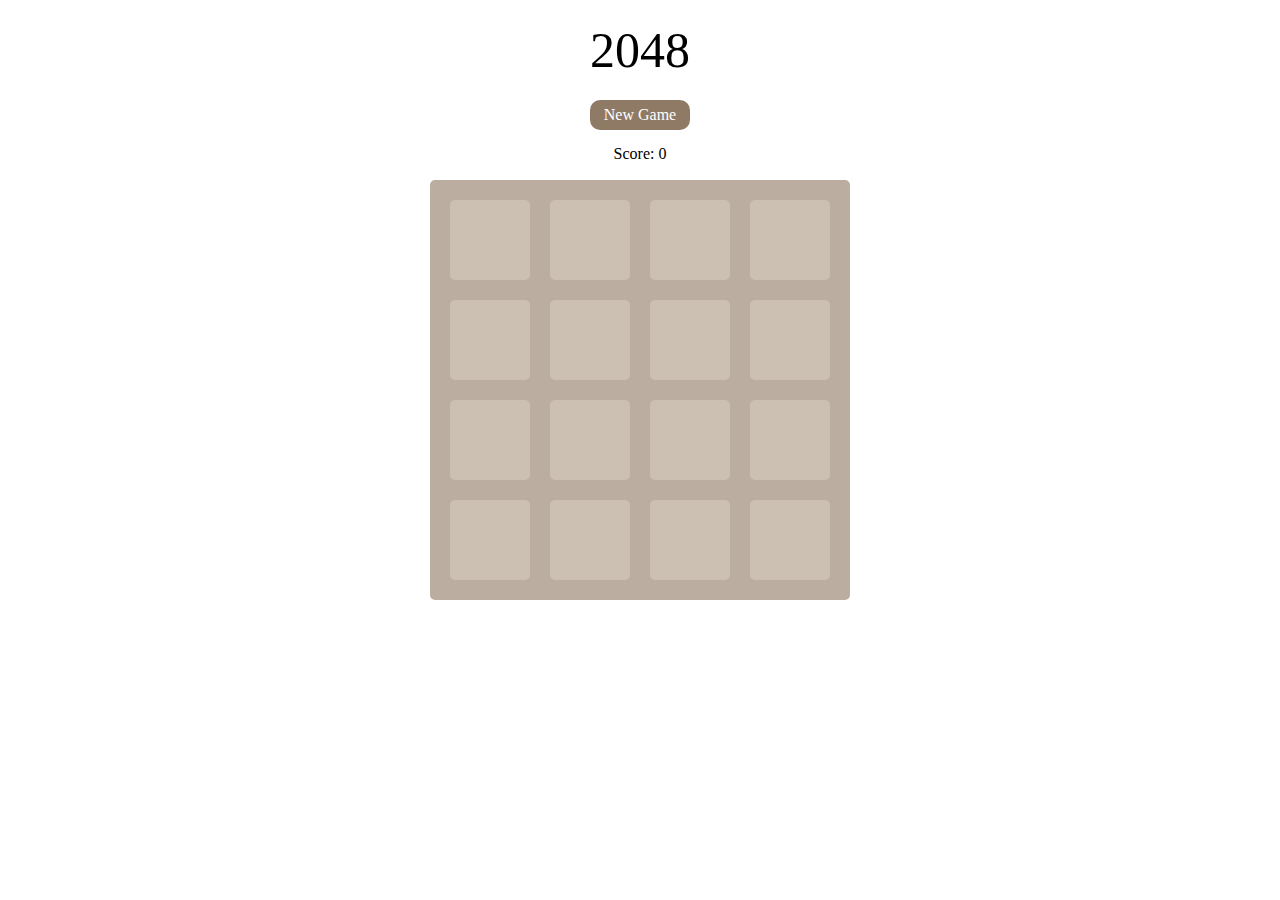
<file: 2048/2048.html>
<!doctype html>
<html>
	<head>
		<link href="css/2048.css" type="text/css" rel="stylesheet" />
		<meta http-equiv="Content-Type" content="text/html;charset=UTF-8" />
		<title>2048</title>
	</head>
	<body>
		<header>
			<div id="title">2048</div>
			<div class="button">New Game</div>
			<div id="scoreDiv">Score: <span id="scoreSpan">0<span></div>
		</header>
		<article id="container">
			<div class="box"></div>
			<div class="box"></div>
			<div class="box"></div>
			<div class="box"></div>
			<div class="box"></div>
			<div class="box"></div>
			<div class="box"></div>
			<div class="box"></div>
			<div class="box"></div>
			<div class="box"></div>
			<div class="box"></div>
			<div class="box"></div>
			<div class="box"></div>
			<div class="box"></div>
			<div class="box"></div>
			<div class="box"></div>
		</article>
	</body>
	<script src="js/jquery-1.8.2.min.js"></script>
	<script src="js/2048.js"></script>
</html>
</file>
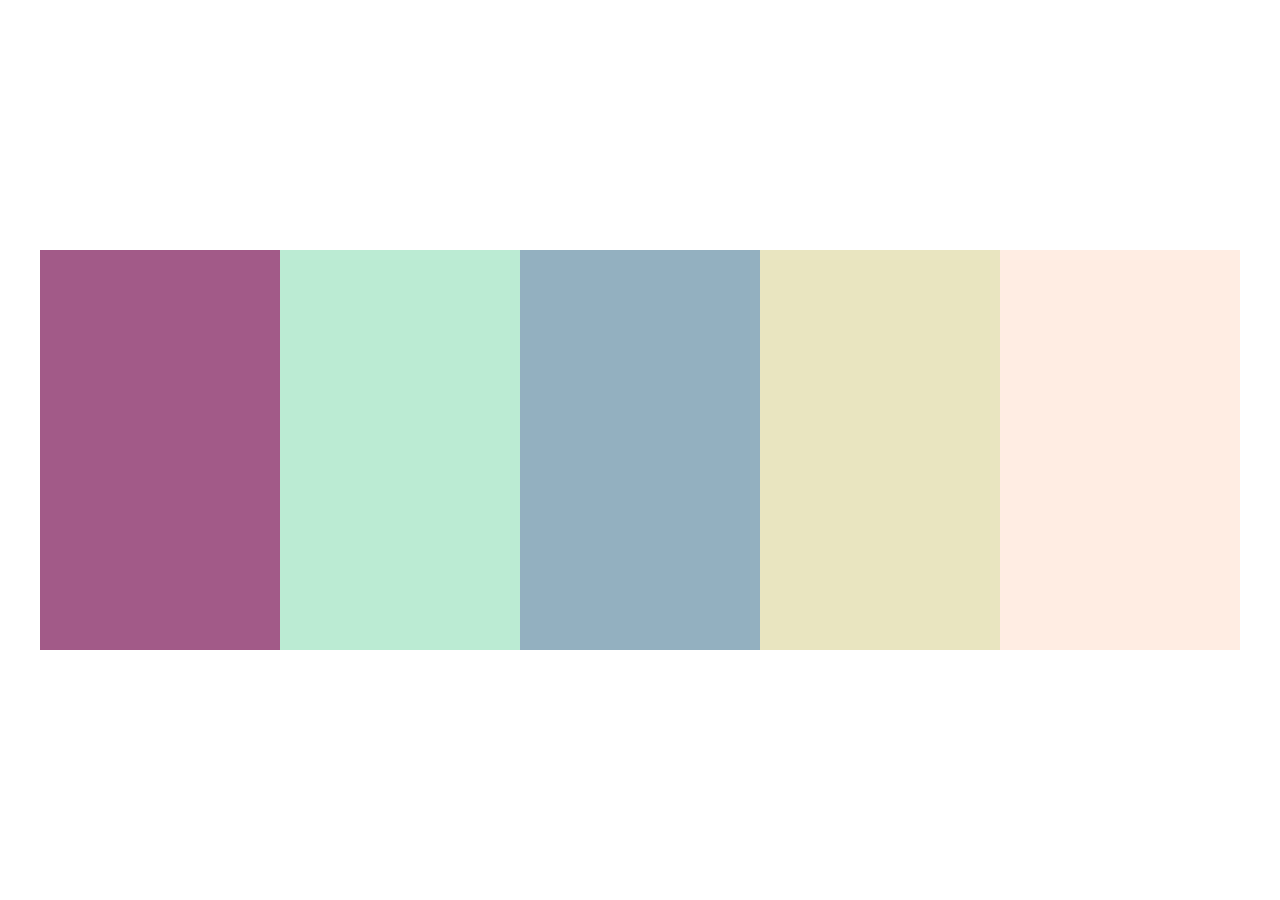
<file: accordion/accordion.html>
<!doctype html>
<html>
	<head>
		<link href="css/accordion.css" type="text/css" rel="stylesheet" />
		<meta http-equiv="Content-Type" content="text/html;charset=UTF-8" />
		<title>手风琴</title>
	</head>
	<body>
		<div id="box">
			<div class="img" id="img1"><img src="images/img1.png"></div>
			<div class="img" id="img2"><img src="images/img2.png"></div>
			<div class="img" id="img3"><img src="images/img3.png"></div>
			<div class="img" id="img4"><img src="images/img4.png"></div>
			<div class="img" id="img5"><img src="images/img5.png"></div>
		</div>
	</body>
	<script src="js/jquery-1.8.2.min.js"></script>
	<script src="js/accordion.js"></script>
</html>
</file>
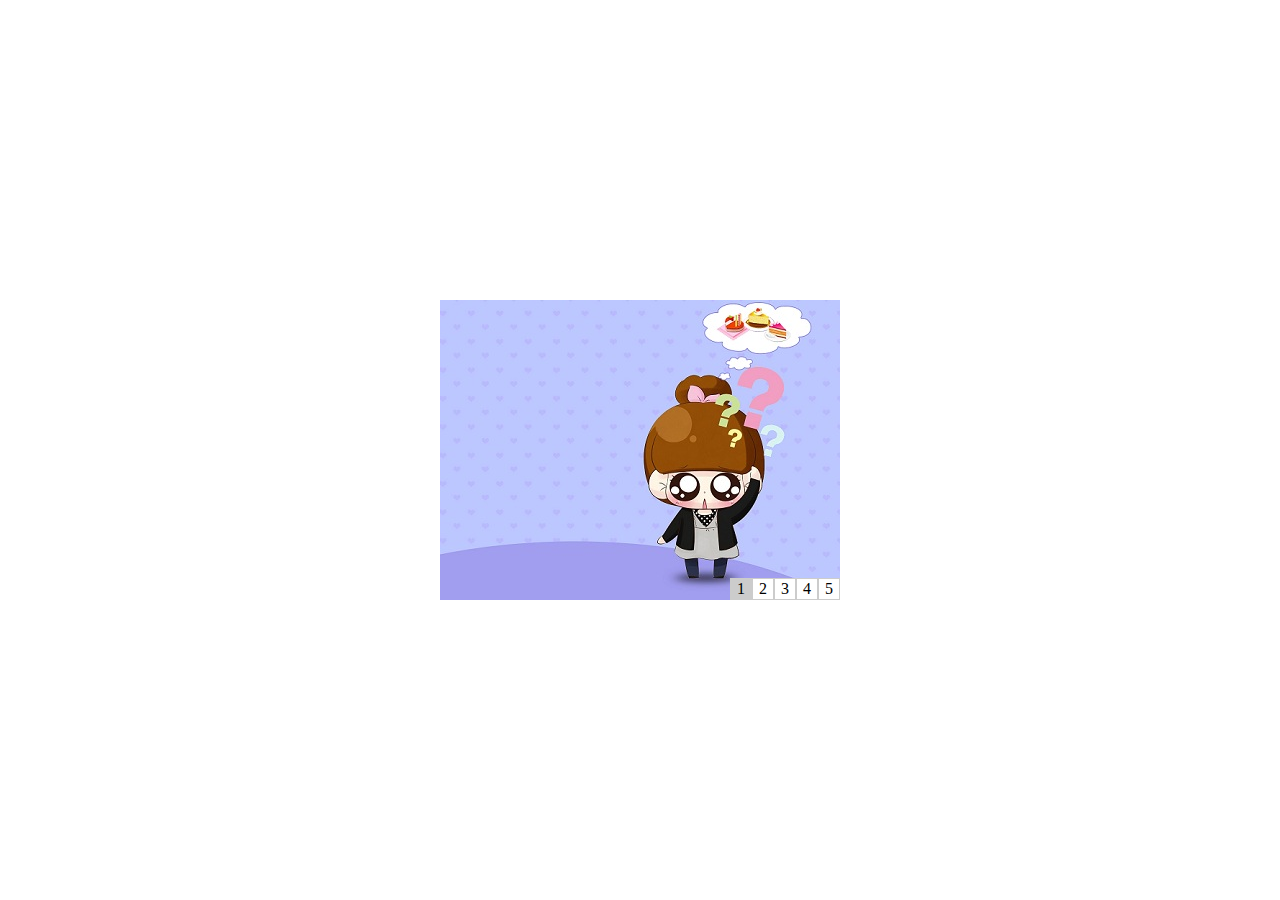
<file: carousel/carousel.html>
<!doctype html>
<html>
	<head>
		<link href="css/carousel.css" type="text/css" rel="stylesheet" />
		<meta http-equiv="Content-Type" content="text/html;charset=UTF-8" />
		<title>轮播</title>
	</head>
	<body>
		<div id="container">
				<ul>
					<li><img src="images/img1.png"></li>
					<li><img src="images/img2.png"></li>
					<li><img src="images/img3.png"></li>
					<li><img src="images/img4.png"></li>
					<li><img src="images/img5.png"></li>
				</ul>
				<ol></ol>
				<div id="arrow">
					<span id="left">&lt;</span>
					<span id="right">&gt;</span>
				</div>
		</div>
		<script src="js/carousel.js"></script>
	</body>
</html>
</file>
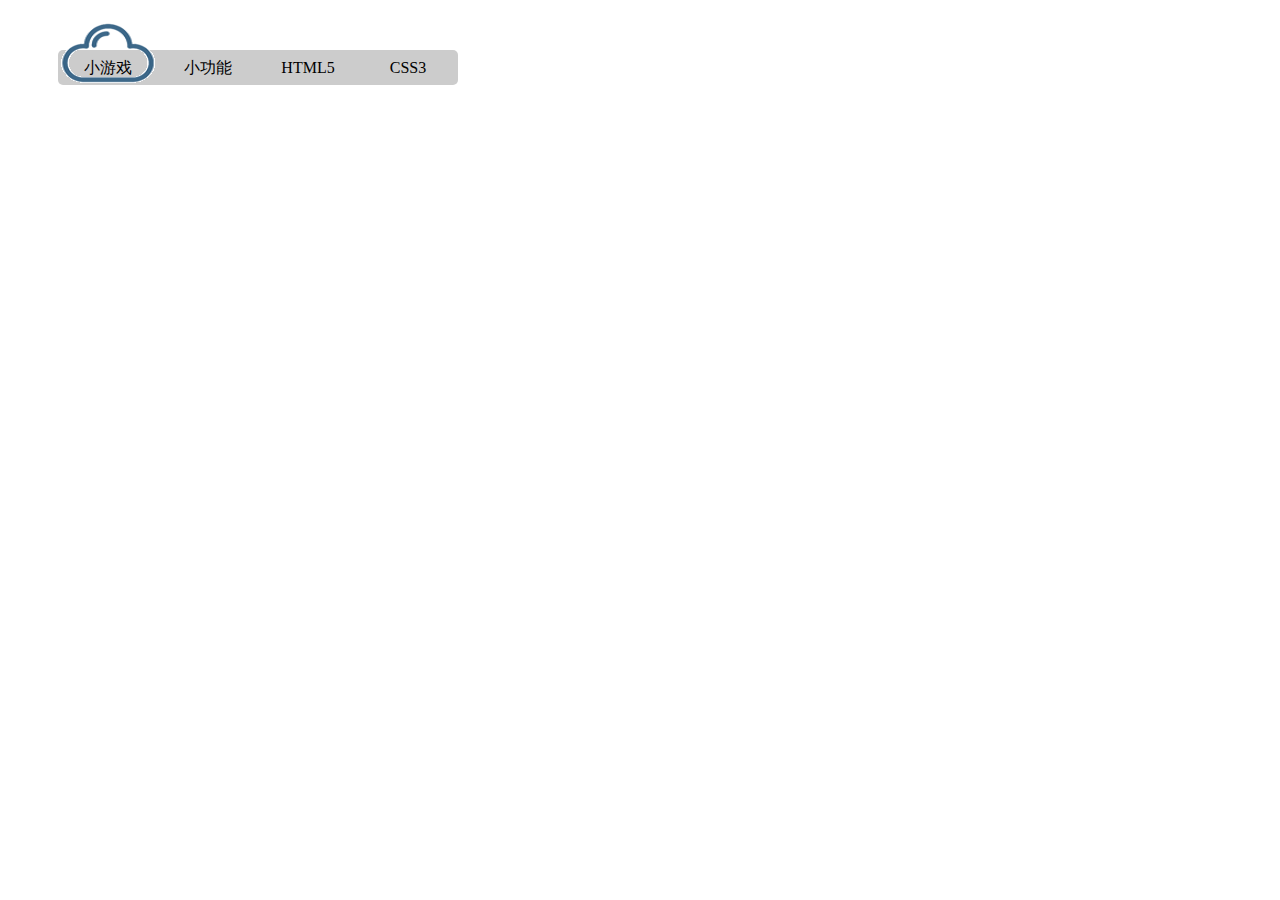
<file: cloud/cloud.html>
<!doctype html>
<html>
	<head>
		<link href="css/cloud.css" type="text/css" rel="stylesheet" />
		<meta http-equiv="Content-Type" content="text/html;charset=UTF-8" />
		<title>筋斗云</title>
	</head>
	<body>
		<nav id="nav">
			<div id="cloud"></div>
			<ul>
				<li>小游戏</li>
				<li>小功能</li>
				<li>HTML5</li>
				<li>CSS3</li>
			</ul>
		</nav>
	</body>
	<script src="js/cloud.js"></script>
</html>
</file>
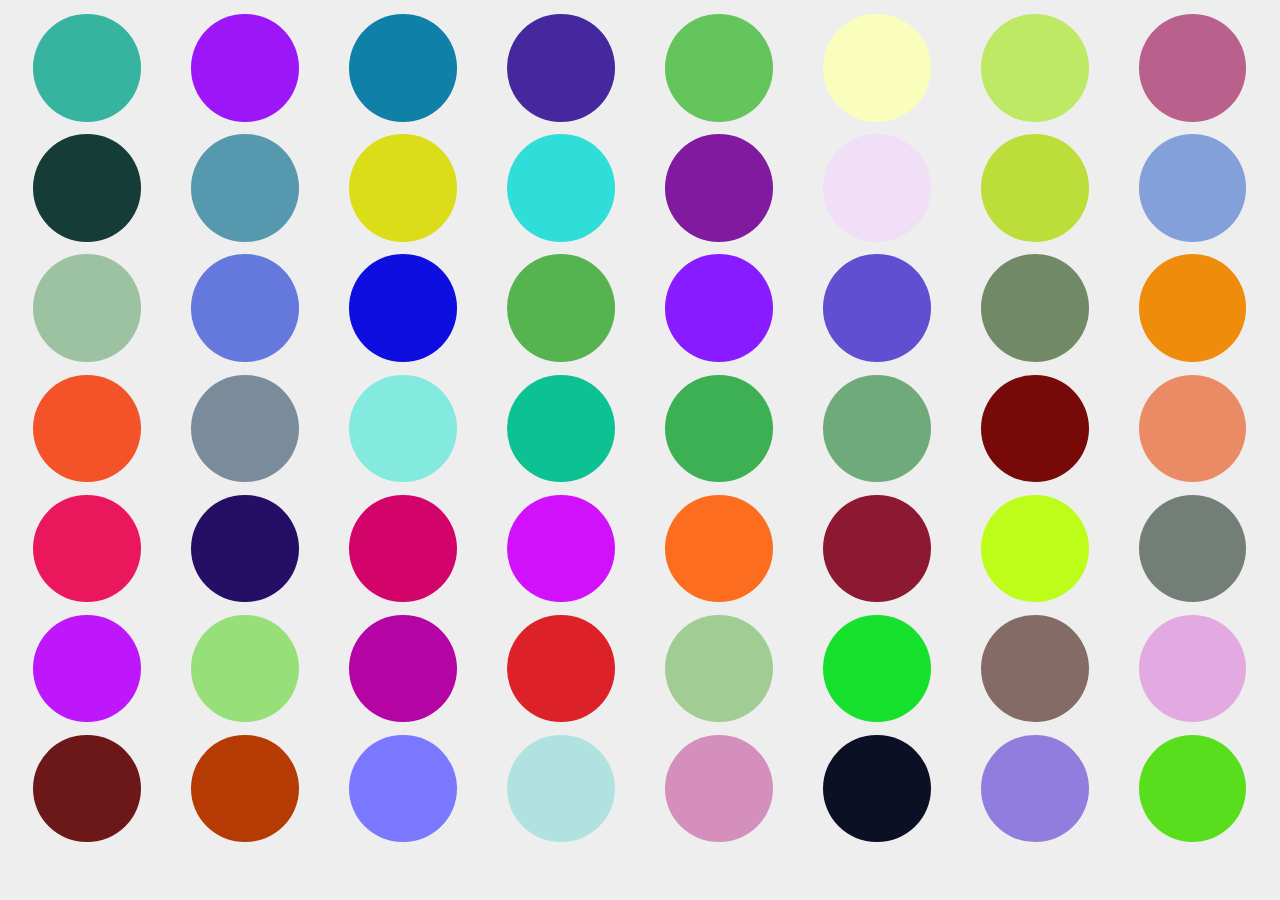
<file: colorful/colorful.html>
<!doctype html>
<html>
	<head>
		<link href="css/colorful.css" type="text/css" rel="stylesheet" />
		<meta http-equiv="Content-Type" content="text/html;charset=UTF-8" />
		<title>五彩缤纷的世界</title>
	</head>
	<body>
		<div class="circle"></div>
		<div class="circle"></div>
		<div class="circle"></div>
		<div class="circle"></div>
		<div class="circle"></div>
		<div class="circle"></div>
		<div class="circle"></div>
		<div class="circle"></div>
		<div class="circle"></div>
		<div class="circle"></div>
		<div class="circle"></div>
		<div class="circle"></div>
		<div class="circle"></div>
		<div class="circle"></div>
		<div class="circle"></div>
		<div class="circle"></div>
		<div class="circle"></div>
		<div class="circle"></div>
		<div class="circle"></div>
		<div class="circle"></div>
		<div class="circle"></div>
		<div class="circle"></div>
		<div class="circle"></div>
		<div class="circle"></div>
		<div class="circle"></div>
		<div class="circle"></div>
		<div class="circle"></div>
		<div class="circle"></div>
		<div class="circle"></div>
		<div class="circle"></div>
		<div class="circle"></div>
		<div class="circle"></div>
		<div class="circle"></div>
		<div class="circle"></div>
		<div class="circle"></div>
		<div class="circle"></div>
		<div class="circle"></div>
		<div class="circle"></div>
		<div class="circle"></div>
		<div class="circle"></div>
		<div class="circle"></div>
		<div class="circle"></div>
		<div class="circle"></div>
		<div class="circle"></div>
		<div class="circle"></div>
		<div class="circle"></div>
		<div class="circle"></div>
		<div class="circle"></div>
		<div class="circle"></div>
		<div class="circle"></div>
		<div class="circle"></div>
		<div class="circle"></div>
		<div class="circle"></div>
		<div class="circle"></div>
		<div class="circle"></div>
		<div class="circle"></div>
		<div class="clear"></div>
	</body>
	<script src="js/colorful.js"></script>
</html>
</file>
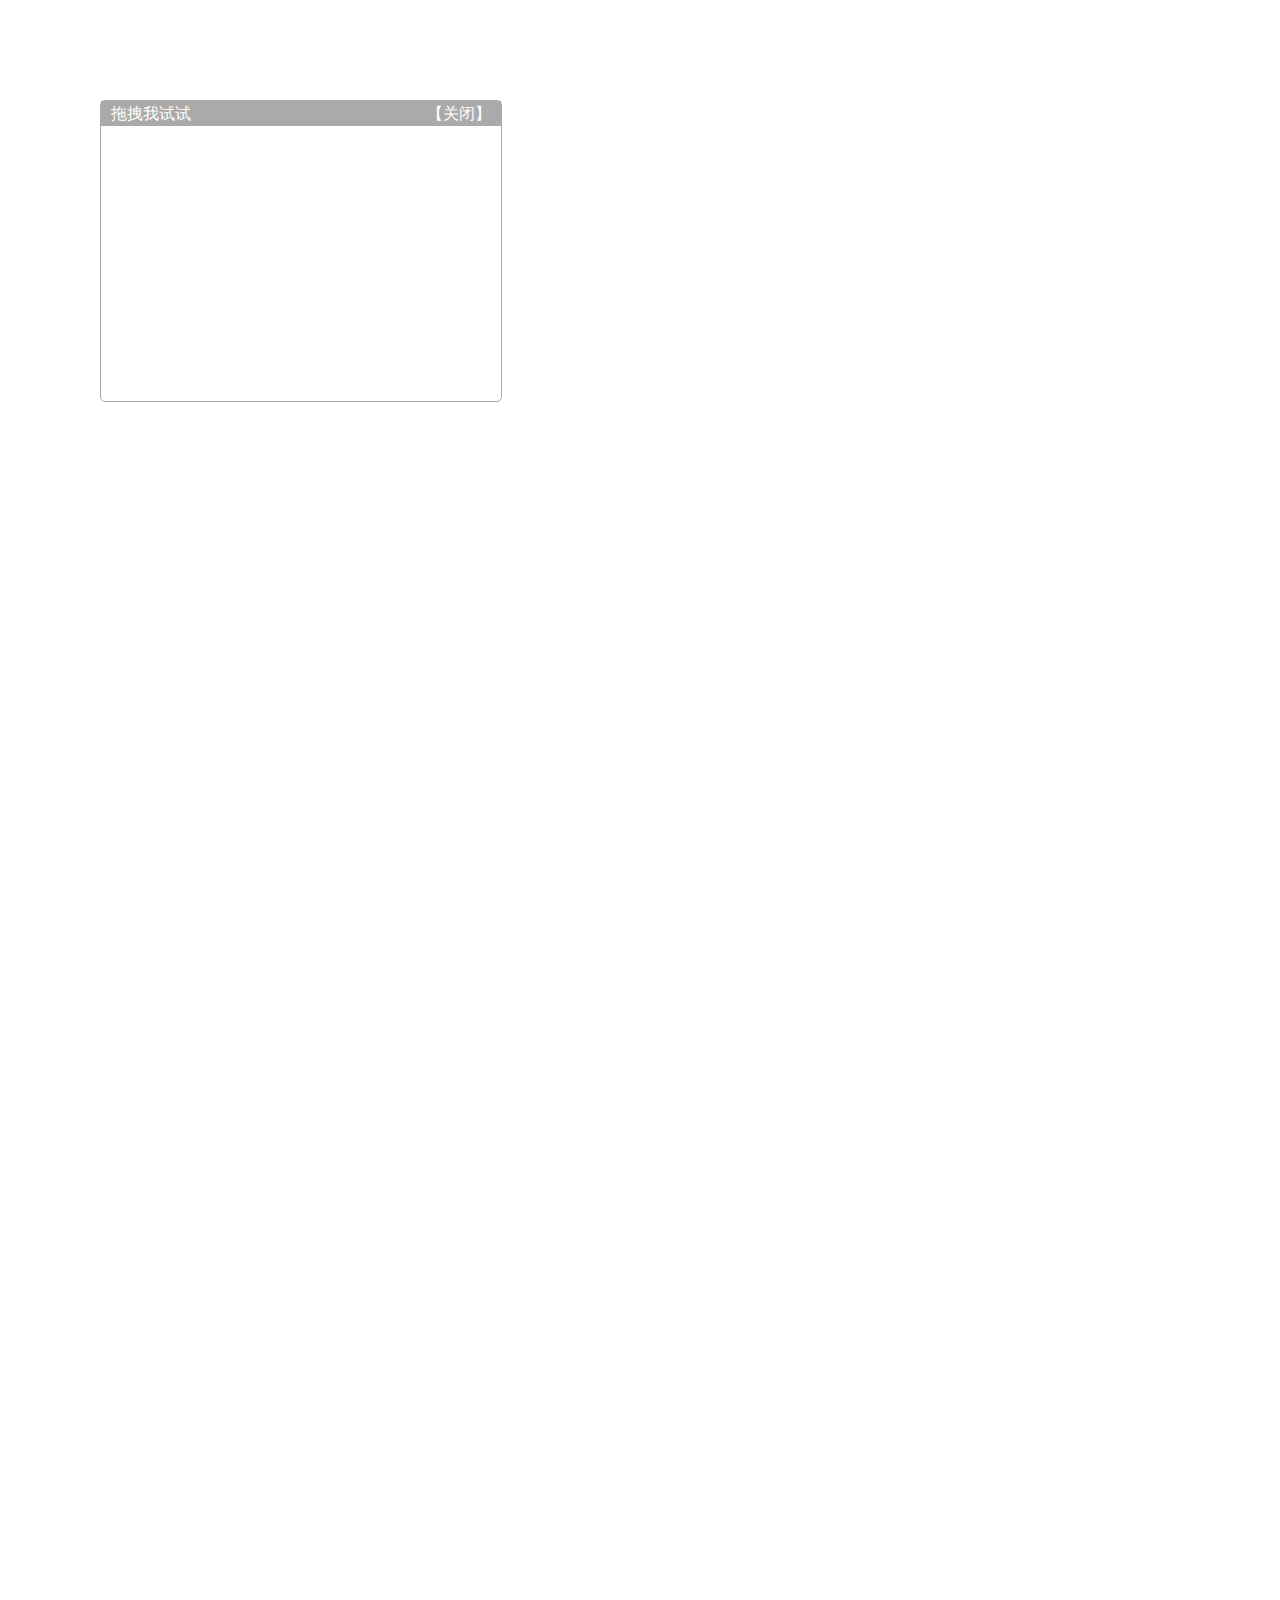
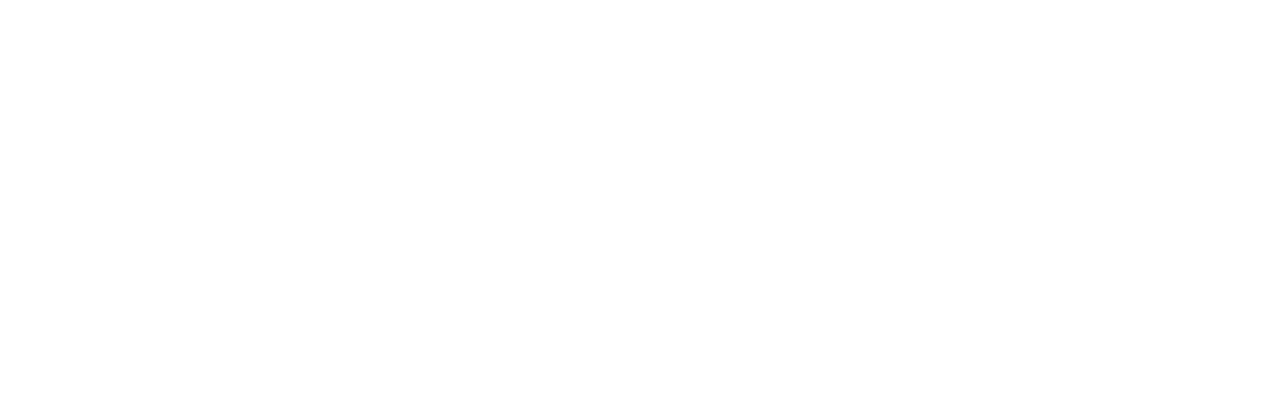
<file: drafting/drafting.html>
<!doctype html>
<html>
	<head>
		<link href="css/drafting.css" type="text/css" rel="stylesheet" />
		<meta http-equiv="Content-Type" content="text/html;charset=UTF-8" />
		<title>拖拽</title>
	</head>
	<body>
		<div id="box">
			<div id="title">
				<span>拖拽我试试</span>
				<span>【关闭】</span>
			</div>
		</div>
		<div id="out"></div>
	</body>
	<script src="js/jquery-1.8.2.min.js"></script>
	<script src="js/drafting.js"></script>
</html>
</file>
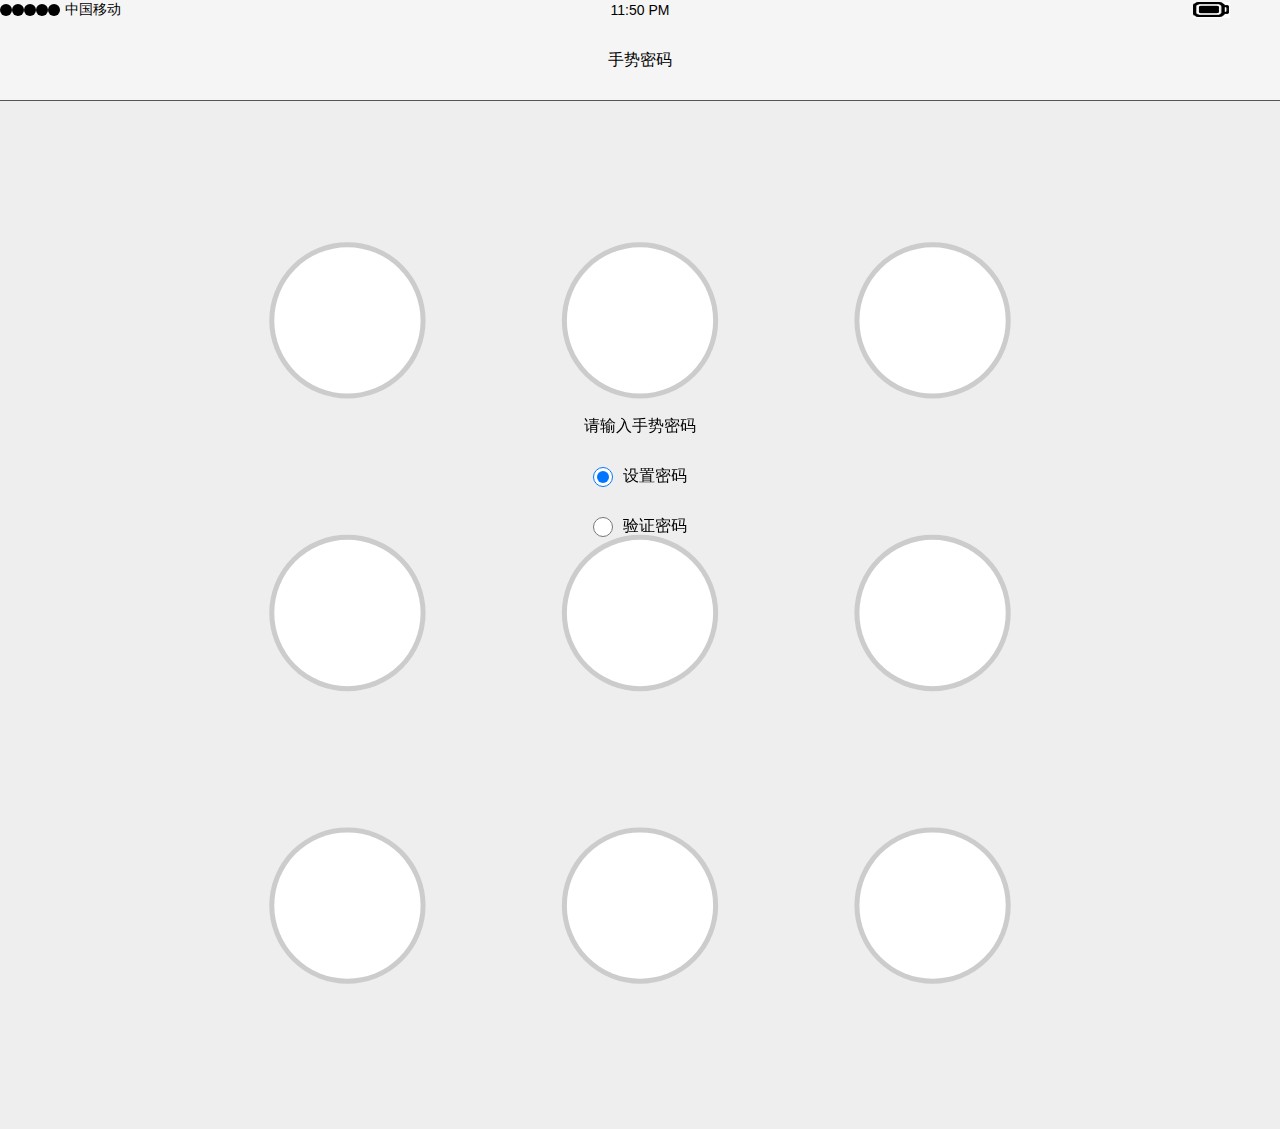
<file: gesture/gesture.html>
<!DOCTYPE html>
<html>
	<head>
		<title>手势密码</title>
		<meta name="viewport" content="width=device-width,initial-scale=1.0" />
		<meta http-equiv="Content-Type" content="text/html;charset=UTF-8" />
		<link type="text/css" rel="stylesheet" href="css/gestureUI.css" />
	</head>
	<body>
		<script src="js/gestureUI.js"></script>
		<script>
			// 调用手势密码组件，创建组件对象，宽度和高度初始化为手机可见区域的宽度和高度
			var gesture = new Gesture(document.documentElement.clientWidth, document.documentElement.clientHeight); 
			gesture.init();
		</script>
	</body>
</html>
</file>
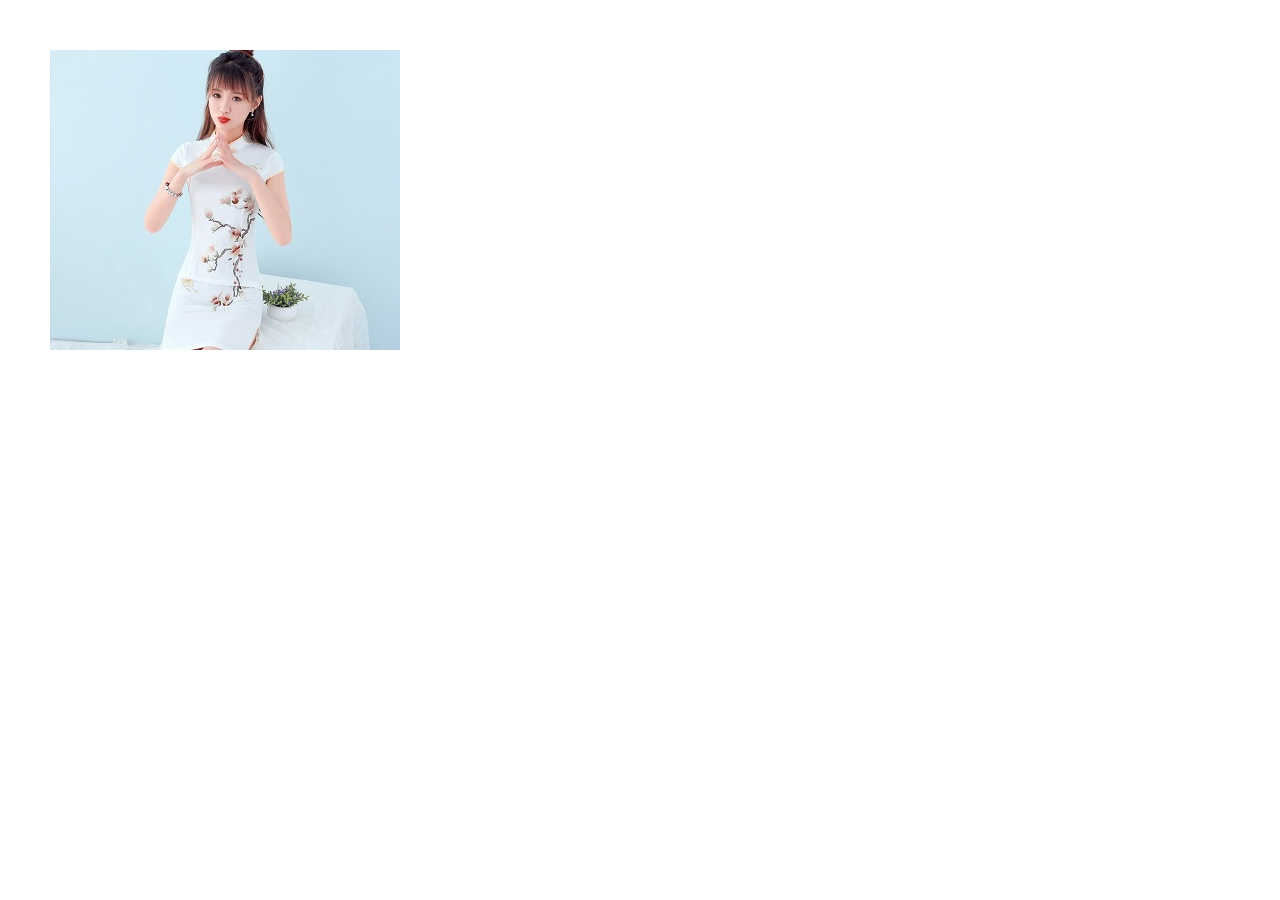
<file: magnifier/magnifier.html>
<!doctype html>
<html>
	<head>
		<link href="css/magnifier.css" type="text/css" rel="stylesheet" />
		<meta http-equiv="Content-Type" content="text/html;charset=UTF-8" />
		<title>放大镜</title>
	</head>
	<body>
		<div id="small_area">
			<div id="magnifier"></div>
			<img src="images/small.png">
		</div>
		<div id="big_area">
			<img src="images/big.png" id="big">
		</div>
	</body>
	<script src="js/magnifier.js"></script>
</html>
</file>
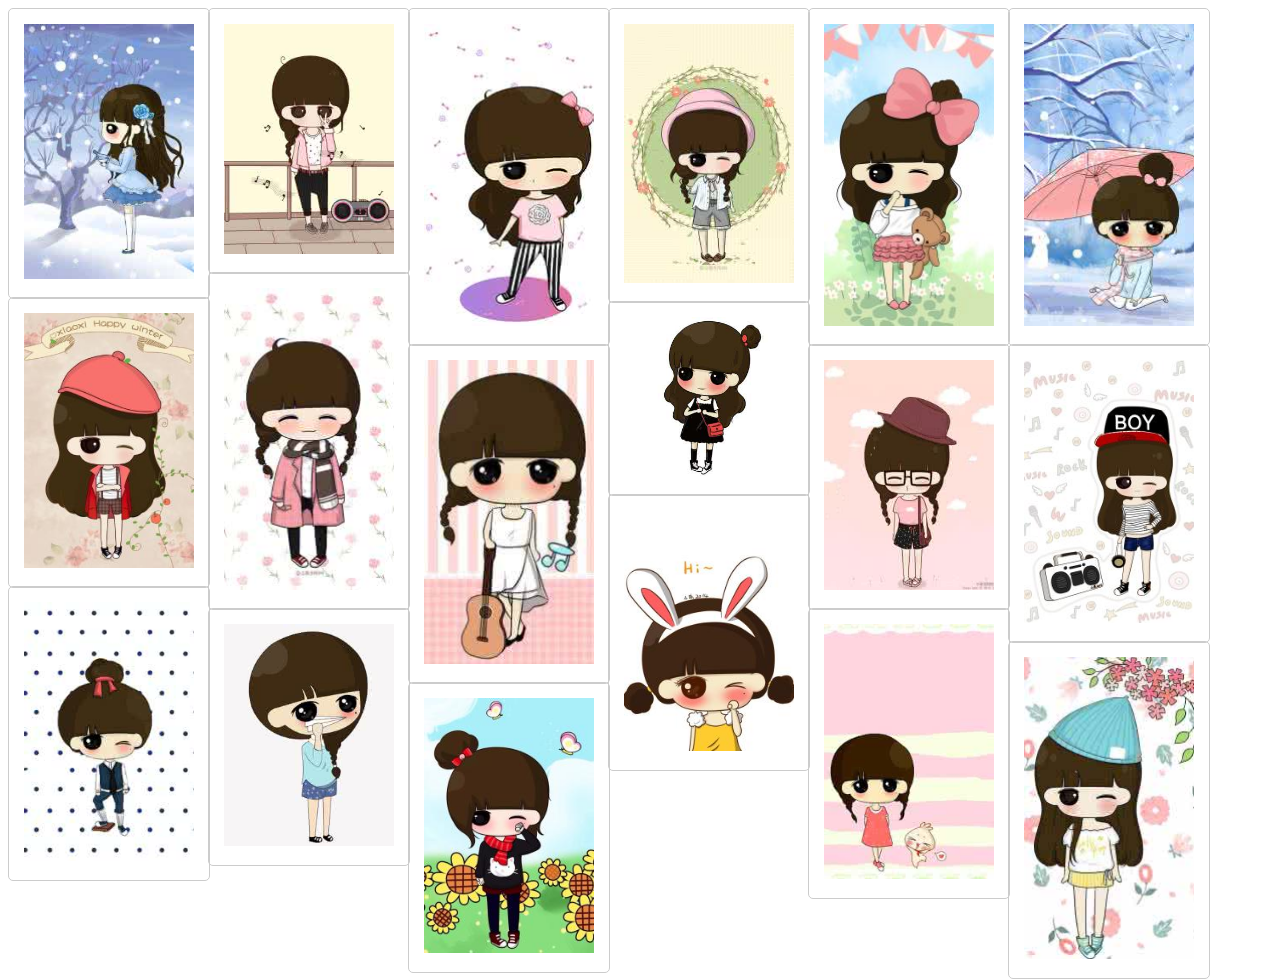
<file: waterfall/waterfall.html>
<!doctype html>
<html>
	<head>
		<link href="css/waterfall.css" type="text/css" rel="stylesheet" />
		<meta http-equiv="Content-Type" content="text/html;charset=UTF-8" />
		<title>瀑布流</title>
	</head>
	<body>
        <ul class="fall" id="myFall">
            <li><img src="images/img1.jpg"></li>
            <li><img src="images/img2.jpg"></li>
            <li><img src="images/img3.jpg"></li>
            <li><img src="images/img4.jpg"></li>
            <li><img src="images/img5.jpg"></li>
            <li><img src="images/img6.jpg"></li>
            <li><img src="images/img7.jpg"></li>
            <li><img src="images/img8.jpg"></li>
            <li><img src="images/img9.jpg"></li>
            <li><img src="images/img10.jpg"></li>
            <li><img src="images/img11.jpg"></li>
            <li><img src="images/img12.jpg"></li>
            <li><img src="images/img13.jpg"></li>
            <li><img src="images/img14.jpg"></li>
            <li><img src="images/img15.jpg"></li>
            <li><img src="images/img16.jpg"></li>
            <li><img src="images/img17.jpg"></li>
            <li><img src="images/img18.jpg"></li>
        </ul>
	</body>
	<script src="js/waterfall.js"></script>
</html>
</file>
<file: 2048/css/2048.css>
header {
	position: absolute;
	left: 0;
	top: 20px;
	width: 100%;
	height: 150px;
}
header #title {
	width: 100%;
	height: 60px;
	line-height: 60px;
	text-align: center;
	position: absolute;
	left: 0;
	top: 0;
	font-size: 50px;
}
header .button {
	position: absolute;
	left: 50%;
	top: 80px;
	transform: translateX(-50%);
	width: 100px;
	height: 30px;
	line-height: 30px;
	text-align: center;
	border-radius: 10px;
	background: #8f7a66;
	color: #fff;
	cursor: pointer;
}
header .button:hover {
	background: #bbada0;
}
#scoreDiv {
	position: absolute;
	left: 50%;
	top: 125px;
	transform: translateX(-50%);
}
#container {
	width: 420px;
	height: 420px;
	border-radius: 5px;
	background: #bbada0;
	position: absolute;
	left: 50%;
	top: 180px;
	transform: translateX(-50%);
} 
#container .box {
	width: 80px;
	height: 80px;
	background: #ccc0b3;
	border-radius: 5px;
	float: left;
	margin-left: 20px;
	margin-top: 20px;
}
#container .numberBox {
	width: 80px;
	height: 80px;
	border-radius: 5px;
	position: absolute;
	text-align: center;
	font-size: 32px;
}
</file>
<file: accordion/css/accordion.css>
#box {
	width: 1200px;
	height: 400px;
	position:absolute;
	left: 50%;
	top: 50%;
	transform: translate(-50%, -50%);
	overflow: hidden;
}

.img {
	position: absolute;
	top: 0;
}

#img1 {
	left: 0;
	width: 100%;
	height: 100%;
	z-index: 1;
}

#img2 {
	left: 240px;
	width: 100%;
	height: 100%;
	z-index: 2;
}

#img3 {
	left: 480px;
	width: 100%;
	height: 100%;
	z-index: 3;
}

#img4 {
	left: 720px;
	width: 100%;
	height: 100%;
	z-index: 4;
}

#img5 {
	left: 960px;
	width: 100%;
	height: 100%;
	z-index: 5;
}
</file>
<file: carousel/css/carousel.css>
* {
	padding: 0;
	margin: 0;
}

ul, ol {
	list-style: none;
}

#container {
	width: 400px;
	height: 300px;
	position: absolute;
	overflow: hidden;
	left: 50%;
	top: 50%;
	transform: translate(-50%, -50%);
}

#container ul {
	position: absolute;
	left: 0;
	top: 0;
	width: 2400px;
}

#container ul li {
	width: 400px;
	height: 300px;
	float: left;
}

#container ol {
	position: absolute;
	right: 0;
	bottom: 0;
	line-height: 20px;
	text-align: center;
}

#container ol li {
	float: left;
	width: 20px;
	height: 20px;
	background: #fff;
	border: 1px solid #ccc;
	cursor: pointer;
}

#container ol li.current {
	background: #ccc;
}

#arrow {
	display: none;
}

#arrow span {
	width: 40px;
	height: 40px;
	line-height: 40px;
	text-align: center;
	font-weight: bold;
	font-family: '黑体';
	position: absolute;
	top: 50%;
	transform: translateY(-20px);
	background: #000;
	opacity: 0.3;
	cursor: pointer;
	font-size: 30px;
	color: #fff;
	border: 1px solid #fff;
}

#arrow #left {
	left: 0;
}

#arrow #right {
	right: 0;
}
</file>
<file: cloud/css/cloud.css>
#nav {
	margin: 50px;
	width: 400px;
	height: 35px;
	border-radius: 5px;
	background: #ccc;
	position: relative;
}

#nav #cloud {
	width: 100px;
	height: 64px;
	position: absolute;
	left: 0;
	bottom: 0;
	background: url(../images/cloud.png);
}

#nav ul, nav li {
	position: relative;
	z-index: 100;
	margin: 0;
	padding: 0;
}

#nav li {
	width: 100px;
	height: 35px;
	cursor: pointer;
	float: left;
	line-height: 35px;
	text-align: center;
	list-style: none;
}

#nav li:hover {
	color: #fff;
}
</file>
<file: colorful/css/colorful.css>
body {
	background: #eee;
}
.circle {
	width: 8.5%;
	border-radius: 50%;
	float: left;
	margin: 0.5% 2%;
	background: grey;
}
.circle:after {
	content: '';
	display: block;
	padding-top: 100%;
}
.clear {
	clear: both;
}
</file>
<file: drafting/css/drafting.css>
#box {
	position: fixed;
	left: 100px;
	top: 100px;
	border: 1px solid #aaa;
	border-radius: 5px;
	width: 400px;
	height: 300px;
}

#title {
	width: 100%;
	height: 25px;
	line-height: 25px;
	background: #aaa;
	color: #fff;
	padding: 0 10px;
	box-sizing: border-box;
	cursor: move;
}

#title span:last-child {
	float: right;
	cursor: pointer;
}

#out {
	height: 2000px;
}
</file>
<file: gesture/css/gestureUI.css>
* {
	/*浏览器默认的margin和padding不同，加一个全局的*{ margin: 0; padding: 0; }来统一*/
	margin: 0;
	padding: 0;
	font-family: Microsoft Yahei;
}
body {
	background: #eeeeee;
}
header {
	/* 为后续id为#time的子div设置绝对定位实现水平垂直居中做准备 */
	position: relative;
	font-size: 14px;
	width: 100%;
	height: 20px;
	/* 为头部同时设置背景色和背景图片 */
	background: url(../images/battery.png) no-repeat 96% 50% #f5f5f5;
}
.circle: first-child {
	margin-left: 10px;
}
.circle {
	width: 12px;
	height: 12px;
	/* 通过HTML5的border-radius属性绘制圆形 */
	border-radius: 15px;
	float: left;
	background: black;
	/* 根据父元素header的height和其height设置margin-top实现其垂直居中 */
	margin-top: 4px;
}
#chinaMobile {
	width: 60px;
	/* 设置文字垂直居中 */
	line-height: 20px;
	float: left;
	margin-left: 5px;
}
#time {
	width: 100px;
	/* 设置文字垂直居中 */
	line-height: 20px;
	/* 设置绝对定位，并设置合适的left、top、margin-left、margin-top实现其水平垂直居中 */
	position: absolute;
	left: 50%;
	top: 50%;
	margin-left: -50px;
	margin-top: -10px;
	text-align: center;
	font-family: Arial;
}
nav {
	font-size: 16px;
	text-align: center;
	/* 设置文字垂直居中 */
	line-height: 80px;
	width: 100%;
	height: 80px;
	border-bottom: 1px solid #555555;
	background: #f5f5f5;
}
article {
	width: 100%;
	height: 250px;
	font-size: 16px;
	/* 设置画布水平居中 */
	text-align: center;
}
section {
	margin-top: 50px;
	width: 100%;
	height: 50px;
	line-height: 50px;
	/* 设置文字水平居中 */
	text-align: center;
	font-size: 16px;
}
aside {
	width: 100%;
	height: 100px;
	/* 设置文字行高来调整行间距离 */
	line-height: 50px;
	/* 设置文字水平居中 */
	text-align: center;
	font-size: 16px;
}
input[type="radio"] {
	/* 设置单选按钮的大小 */
	width: 20px;
	height: 20px;
	/* 设置input与文字垂直居中对齐*/
	vertical-align: middle;
}
aside span {
	/* 设置单选按钮与文字之间的间隔 */
	margin-left: 10px;
}
</file>
<file: magnifier/css/magnifier.css>
body {
	margin: 0;
	padding: 0;
}
img {
	width: 350px;
	height: 300px;
}

#small_area {
	position: relative;
	width: 350px;
	height: 300px;
	float: left;
	margin: 50px;
}

#magnifier {
	width: 200px;
	height: 200px;
	background-color: green;
	filter: opacity(alpha: 30);
	opacity: 0.3;
	position: absolute;
	display: none;
}

#big {
	background-image: url(images/big.png);
	width: 700px;
	height: 600px;
	position: relative;
}

#big_area {
	width: 400px;
	height: 400px;
	background-color: white;
	opacity: 1;
	filter: opacity(alpha: 1);
	overflow: hidden;
	display: none;
	float: left;
	margin: 50px;
}
</file>
<file: waterfall/css/waterfall.css>
.fall{
	/*去掉ul默认的margin和padding*/
	margin:0;
	padding:0;
	width:100%;
	position:relative;
}
.fall li{
	/*去掉li默认的margin和padding*/
	margin:0;
	padding:0;
	position:absolute;
	list-style: none;
	border: 1px solid #ccc;
	border-radius: 5px;
}
</file>
